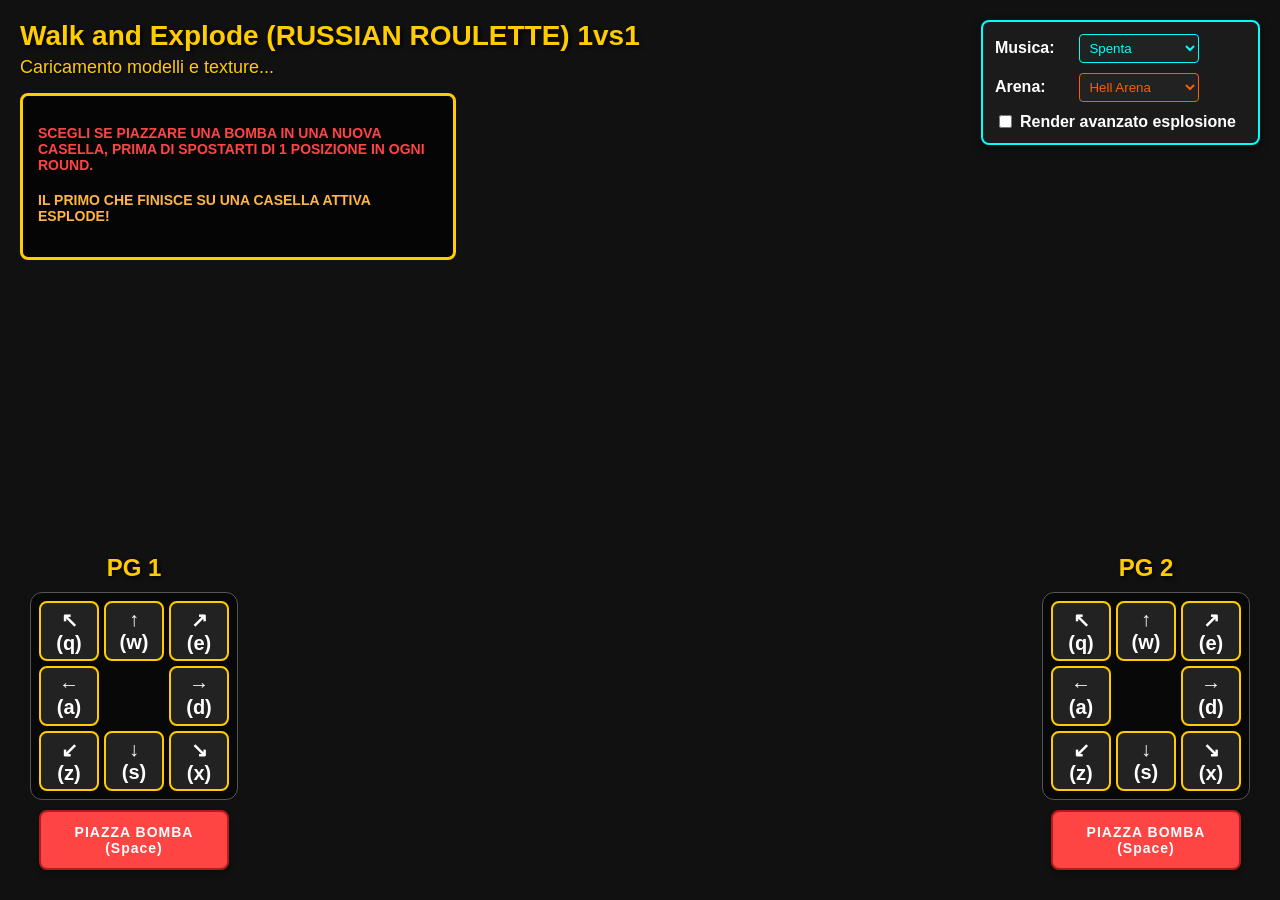
<file: index.html>
<!DOCTYPE html>
<html lang="it">
<head>
    <meta charset="UTF-8">
    <meta name="viewport" content="width=device-width, initial-scale=1.0, user-scalable=no">
    <title>Walk and Explode (RUSSIAN ROULETTE)</title>
    
    <link rel="stylesheet" href="lib/dat.gui.css">
    <link rel="stylesheet" href="style.css">

    <script id="vertex-shader" type="x-shader/x-vertex">#version 300 es
        layout(location = 0) in vec3 a_position;
        layout(location = 1) in vec2 a_uv;
        layout(location = 2) in vec3 a_normal;
        layout(location = 3) in mat4 a_instanceMatrix;

        uniform mat4 u_view;
        uniform mat4 u_projection;

        out vec2 v_uv;
        out vec3 v_worldPos;
        out vec3 v_normal;

        void main() {
            v_uv = a_uv;
            vec4 worldPos = a_instanceMatrix * vec4(a_position, 1.0);
            v_worldPos = worldPos.xyz;
            v_normal = normalize(mat3(a_instanceMatrix) * a_normal);
            gl_Position = u_projection * u_view * worldPos;
        }
    </script>

    <script id="fragment-shader" type="x-shader/x-fragment">#version 300 es
        precision mediump float;

        in vec2 v_uv;
        in vec3 v_worldPos;
        in vec3 v_normal;

        uniform vec4 u_color;
        uniform bool u_useTexture;
        uniform sampler2D u_texture;

        uniform vec3 u_lightPosition;
        uniform vec3 u_lightColor;
        uniform vec3 u_viewPosition;

        uniform bool u_isBoard;
        uniform float u_time;
        uniform float u_activeBombs;
        uniform bool u_advancedRender;
        uniform float u_fade;

        out vec4 outColor;

        void main() {
            vec4 baseColor = u_color;
            
            if (u_isBoard) {
                baseColor.rgb *= 0.5; 
                float tileId = floor(v_worldPos.x + 0.5) * 13.0 + floor(v_worldPos.z + 0.5) * 7.0;
                float glitchTrigger = sin(u_time * (2.5 + (u_activeBombs * 0.8)) + tileId);
                
                if (glitchTrigger > 0.90) {
                    baseColor = vec4(1.0, 0.0, 0.0, 0.8);
                }
            }

            if (u_useTexture) {
                vec4 texColor = texture(u_texture, v_uv); 
                baseColor *= texColor;
            }

            vec3 N = normalize(v_normal);
            vec3 L = normalize(u_lightPosition - v_worldPos);
            vec3 V = normalize(u_viewPosition - v_worldPos);

            float lambertian = max(dot(N, L), 0.0);
            vec3 diffuse = u_lightColor * lambertian * baseColor.rgb;

            vec3 H = normalize(L + V);
            float specularIntensity = pow(max(dot(N, H), 0.0), 32.0);
            vec3 specular = vec3(0.5) * specularIntensity * lambertian;

            vec3 ambient = baseColor.rgb * 0.2;

            vec3 finalRgb = ambient + diffuse + specular;
            float finalAlpha = baseColor.a;

            if (u_advancedRender && u_fade < 1.0) {
                finalRgb = vec3(1.0, 0.6, 0.2) + (1.0 - u_fade) * 2.0; 
                finalAlpha *= u_fade; 
            }

            outColor = vec4(finalRgb, finalAlpha);
        }
    </script>
</head>
<body>

    <div id="settings-controls">
        
        <div>
            <label for="music-select" style="font-weight: bold; margin-right: 10px; display: inline-block; width: 70px;">Musica:</label>
            <select id="music-select">
                <option value="none">Spenta</option>
                <option value="assets/Musica-Chill.mp3">Chill</option>
                <option value="assets/Musica-Paurosa.mp3">Paurosa</option>
            </select>
        </div>

        <div>
            <label for="arena-select" style="font-weight: bold; margin-right: 10px; display: inline-block; width: 70px;">Arena:</label>
            <select id="arena-select">
                <option value="hell">Hell Arena</option>
                <option value="parking">Parking Arena</option>
            </select>
        </div>

        <div>
            <label for="advanced-render-chk" style="font-weight: bold; margin-right: 10px; cursor: pointer; display: flex; align-items: center; gap: 5px;">
                <input type="checkbox" id="advanced-render-chk" style="cursor: pointer;"> 
                Render avanzato esplosione
            </label>
        </div>

    </div>

    <div id="ui-container">
        <div id="game-info">
            <h1 id="game-title">Walk and Explode (RUSSIAN ROULETTE) 1vs1</h1>
            <p id="game-status">Inizializzazione...</p>
        </div>

        <div class="game-instructions">
            <h3>Scegli se piazzare una bomba in una nuova casella, prima di Spostarti di 1 posizione in ogni round.</h3>
            <h4>IL PRIMO CHE FINISCE SU UNA CASELLA ATTIVA ESPLODE!</h4>
        </div>
    </div>

    <div id="round-banner" class="banner hidden">ROUND N. 1</div>
    <div id="game-over-banner" class="banner hidden">GAME OVER</div>

    <div id="controls-pg1" class="controls-container left">
        <div class="player-label">PG 1</div>
        <div class="d-pad">
            <button id="btn-nw-1" class="ctrl-btn">↖</br>(q)</button>
            <button id="btn-n-1" class="ctrl-btn">↑</br>(w)</button>
            <button id="btn-ne-1" class="ctrl-btn">↗</br>(e)</button>
            
            <button id="btn-w-1" class="ctrl-btn">←</br>(a)</button>
            <div class="d-pad-center"></div>
            <button id="btn-e-1" class="ctrl-btn">→</br>(d)</button>
            
            <button id="btn-sw-1" class="ctrl-btn">↙</br>(z)</button>
            <button id="btn-s-1" class="ctrl-btn">↓</br>(s)</button>
            <button id="btn-se-1" class="ctrl-btn">↘</br>(x)</button>
        </div>
        <button id="btn-bomb-1" class="btn-bomb">PIAZZA BOMBA (Space)</button>
    </div>

    <div id="controls-pg2" class="controls-container right">
        <div class="player-label">PG 2</div>
        <div class="d-pad">
            <button id="btn-nw-2" class="ctrl-btn">↖</br>(q)</button>
            <button id="btn-n-2" class="ctrl-btn">↑</br>(w)</button>
            <button id="btn-ne-2" class="ctrl-btn">↗</br>(e)</button>
            
            <button id="btn-w-2" class="ctrl-btn">←</br>(a)</button>
            <div class="d-pad-center"></div>
            <button id="btn-e-2" class="ctrl-btn">→</br>(d)</button>
            
            <button id="btn-sw-2" class="ctrl-btn">↙</br>(z)</button>
            <button id="btn-s-2" class="ctrl-btn">↓</br>(s)</button>
            <button id="btn-se-2" class="ctrl-btn">↘</br>(x)</button>
        </div>
        <button id="btn-bomb-2" class="btn-bomb">PIAZZA BOMBA (Space)</button>
    </div>

    <canvas id="canvas"></canvas>
    
    <div id="white-flash"></div>

    <script src="lib/webgl-utils.js"></script>
    <script src="lib/m4.js"></script>
    <script src="lib/mesh_utils.js"></script>
    <script src="lib/glm_utils.js"></script>
    <script src="lib/dat.gui.js"></script>

    <script src="js/utilities.js"></script>
    <script src="js/camera.js"></script>
    <script src="js/ui.js"></script>
    <script src="js/scene.js"></script>
    <script src="js/game.js"></script>
    <script src="js/main.js"></script>
</body>
</html>
</file>
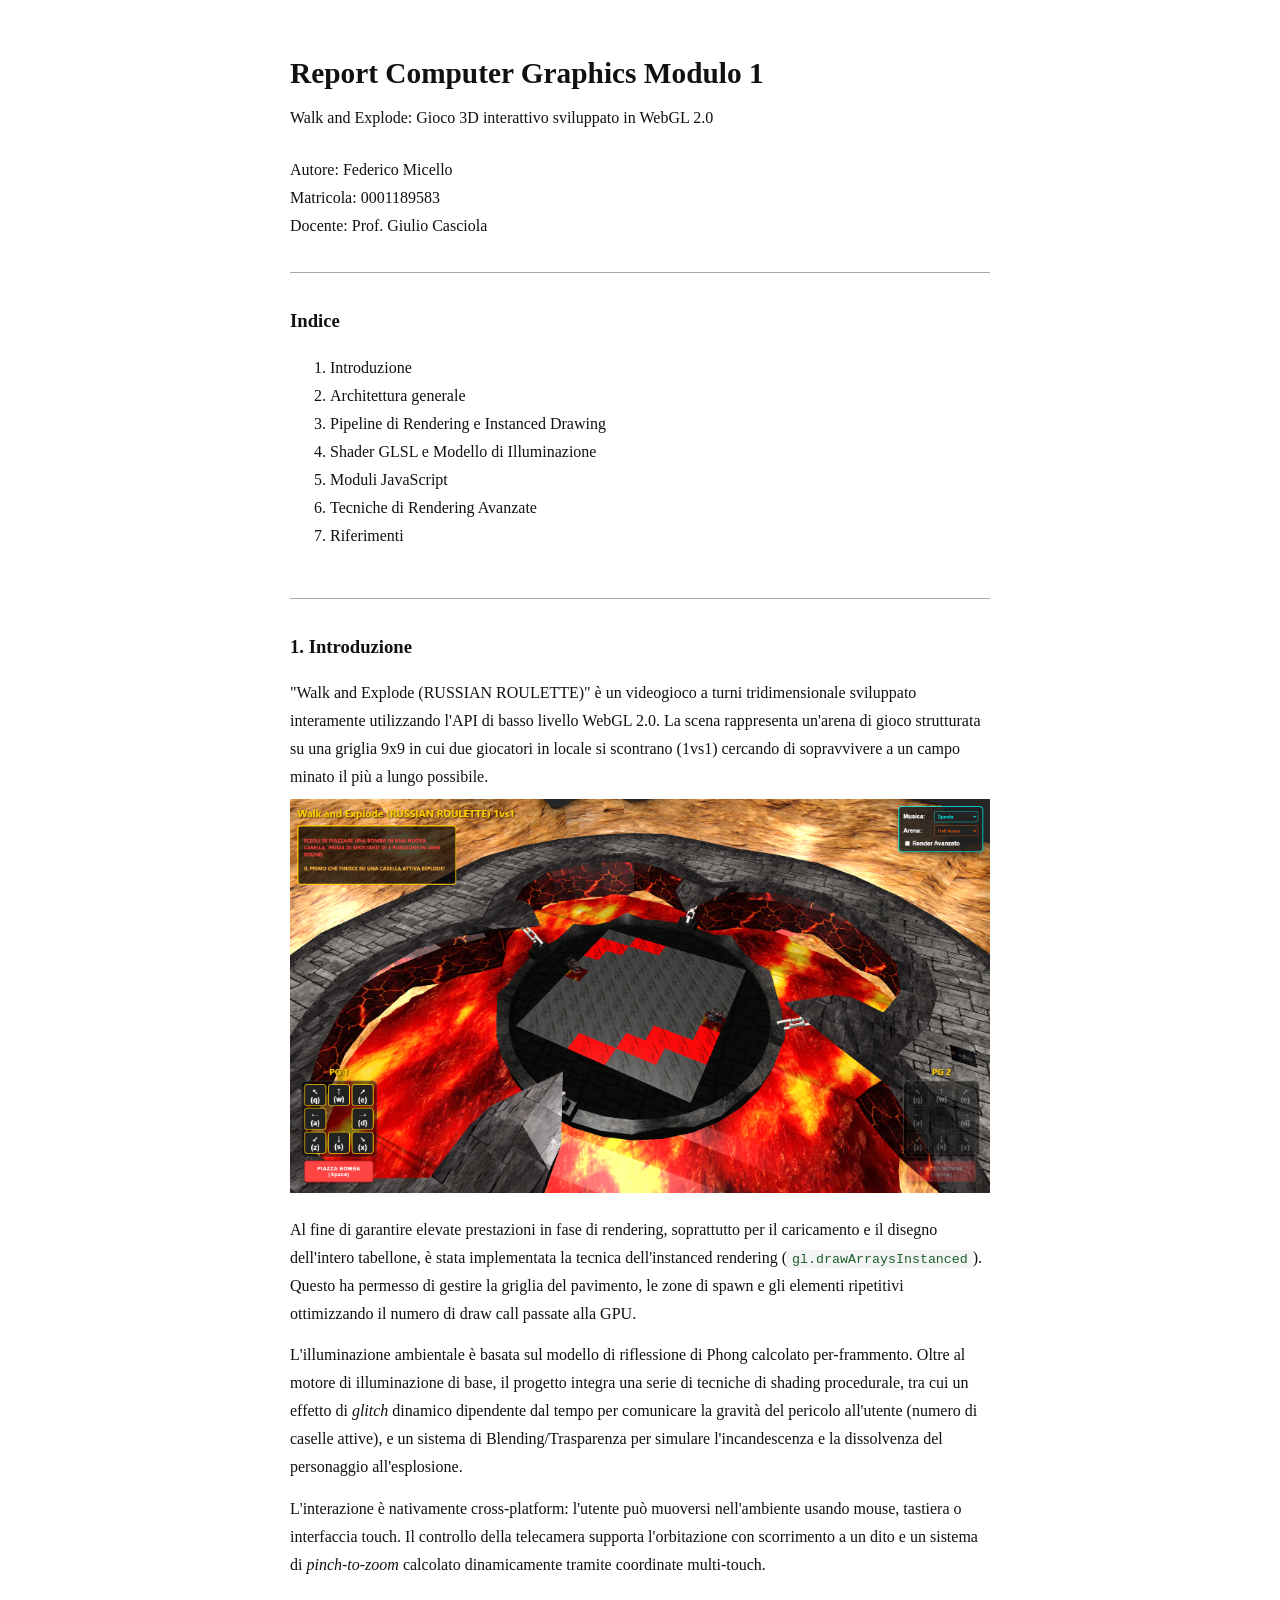
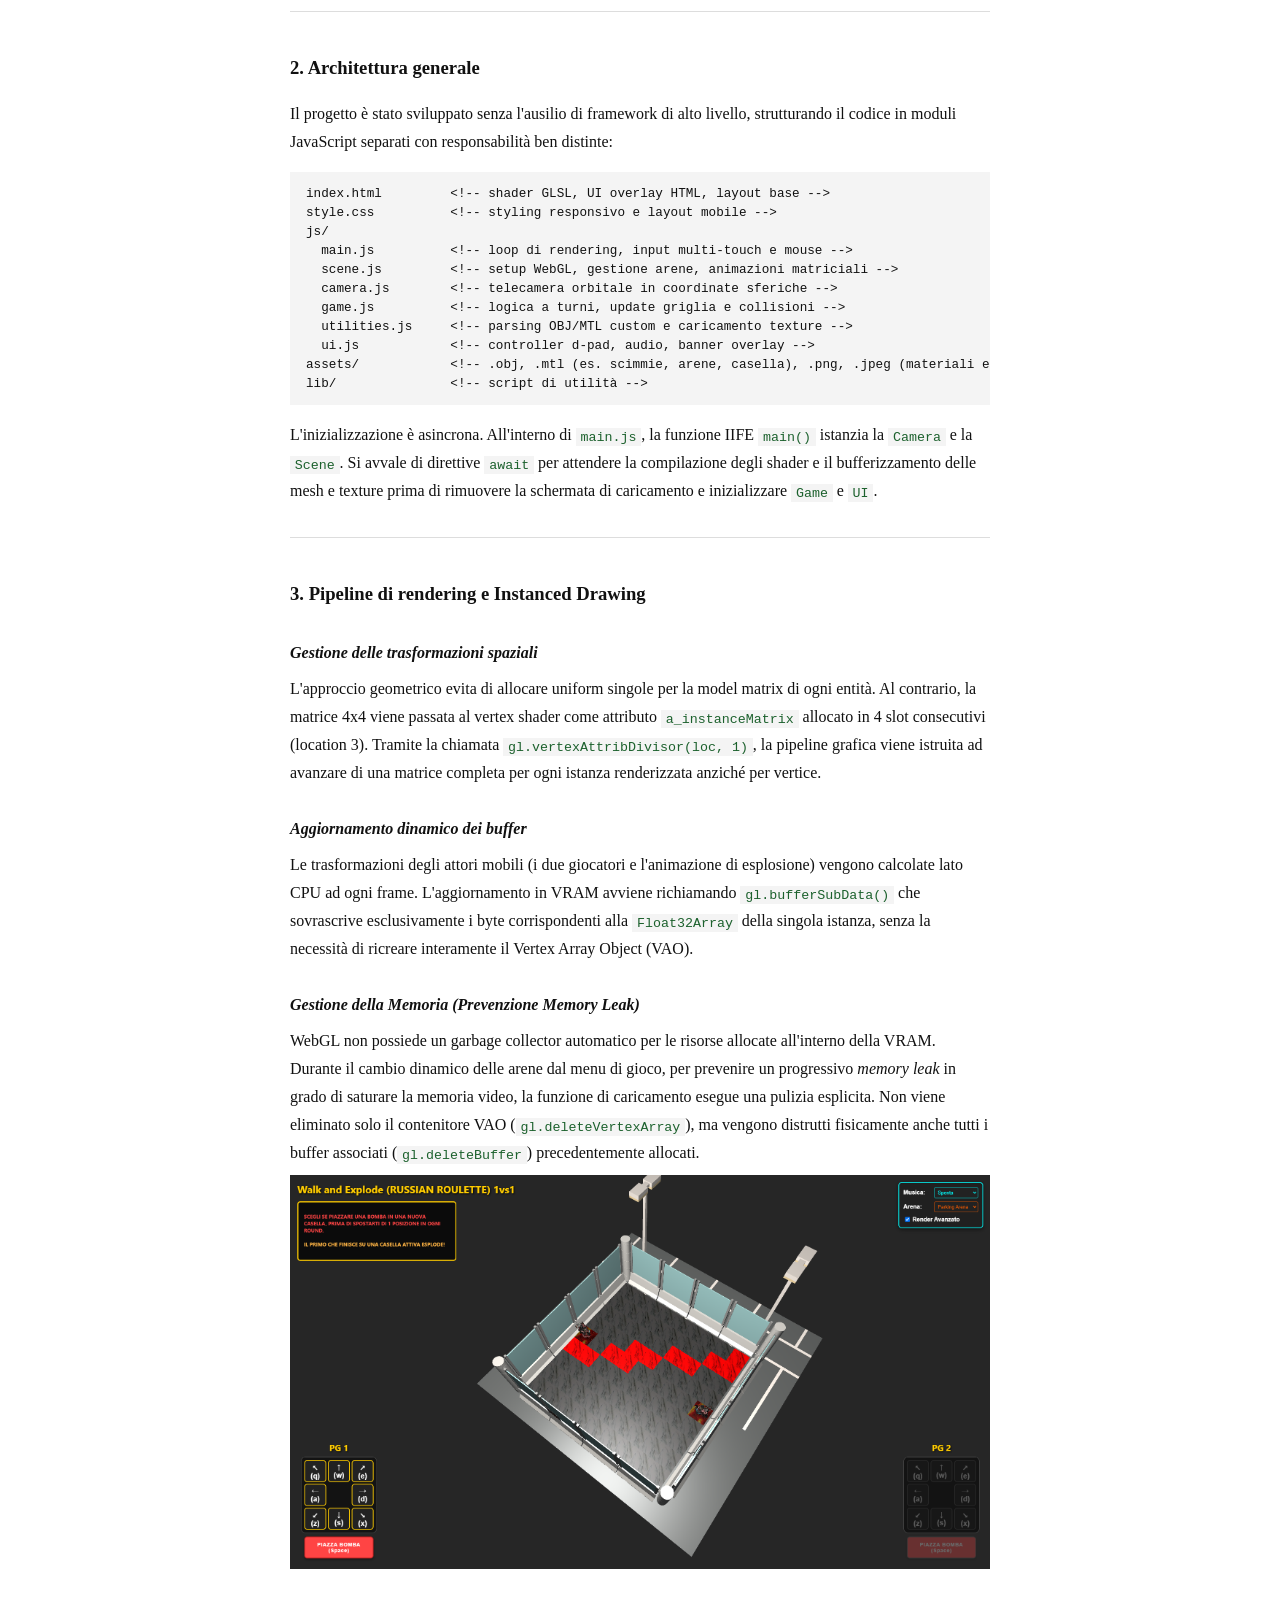
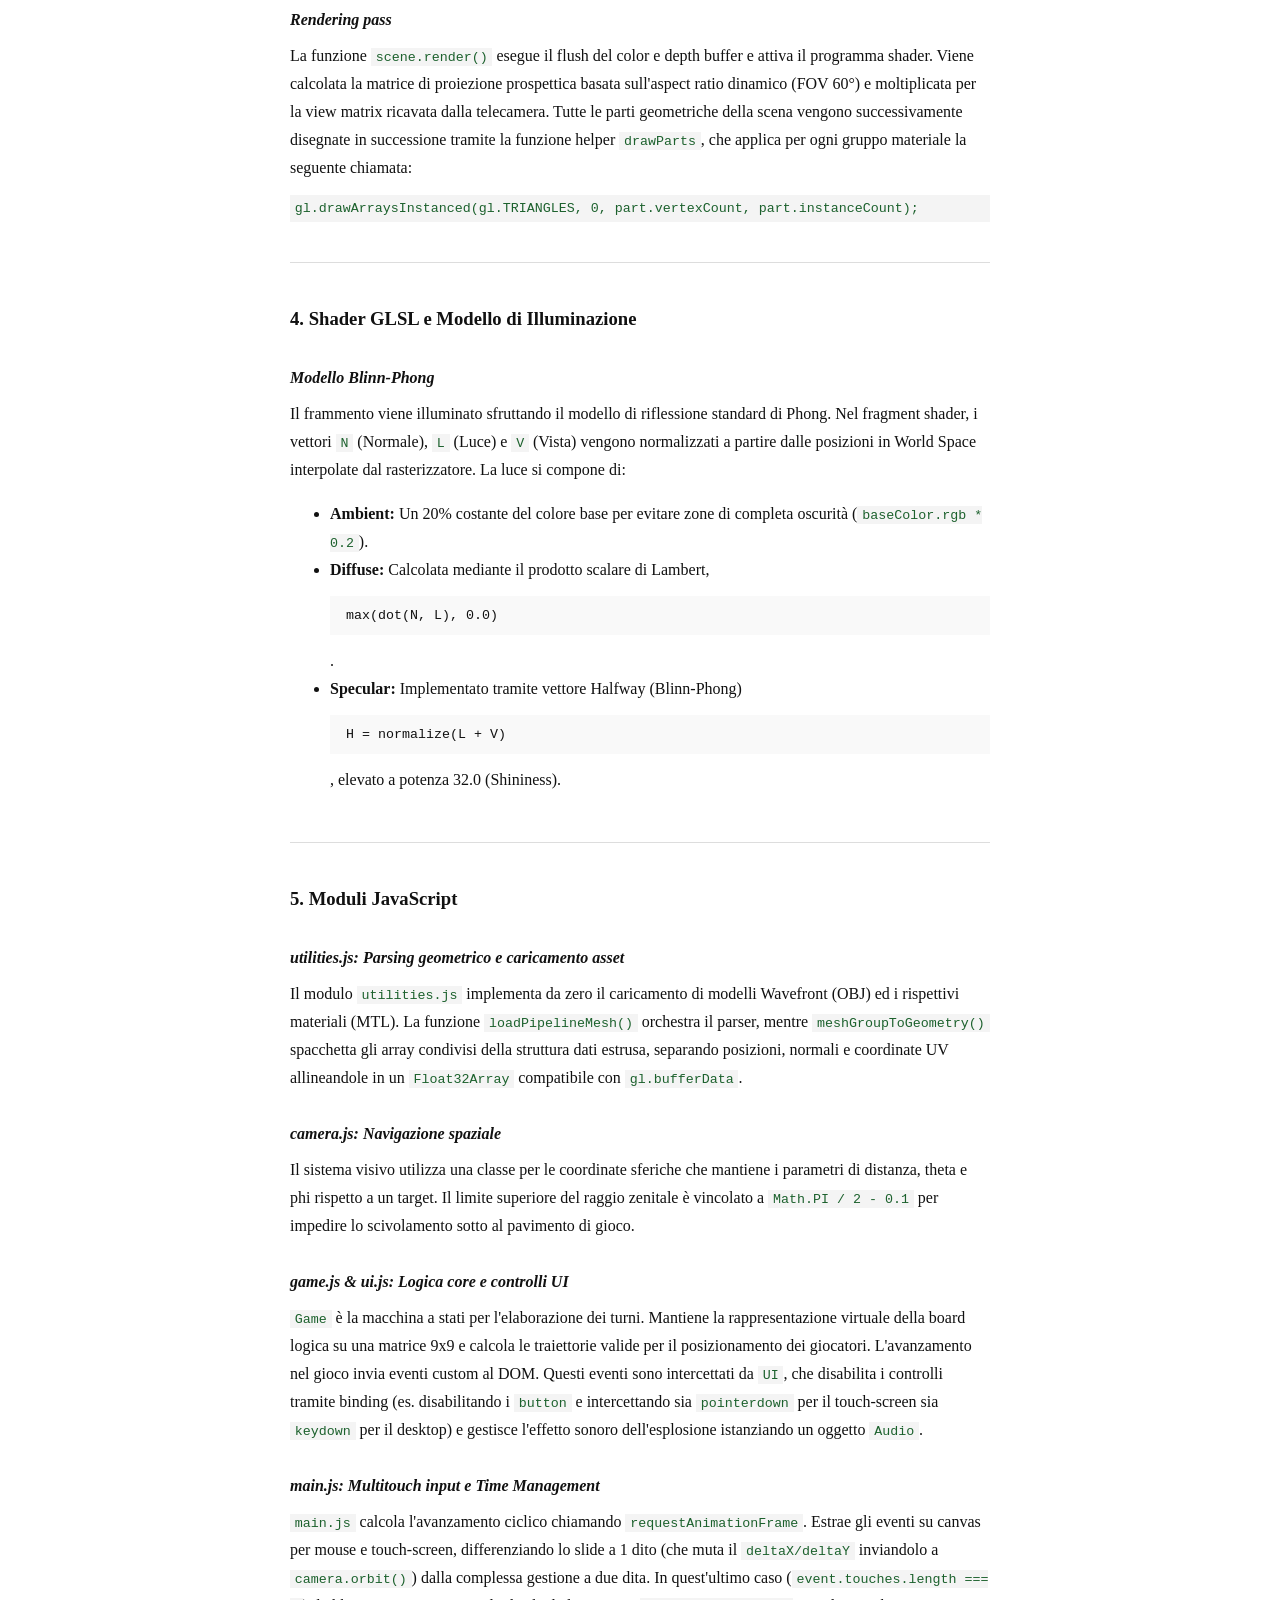
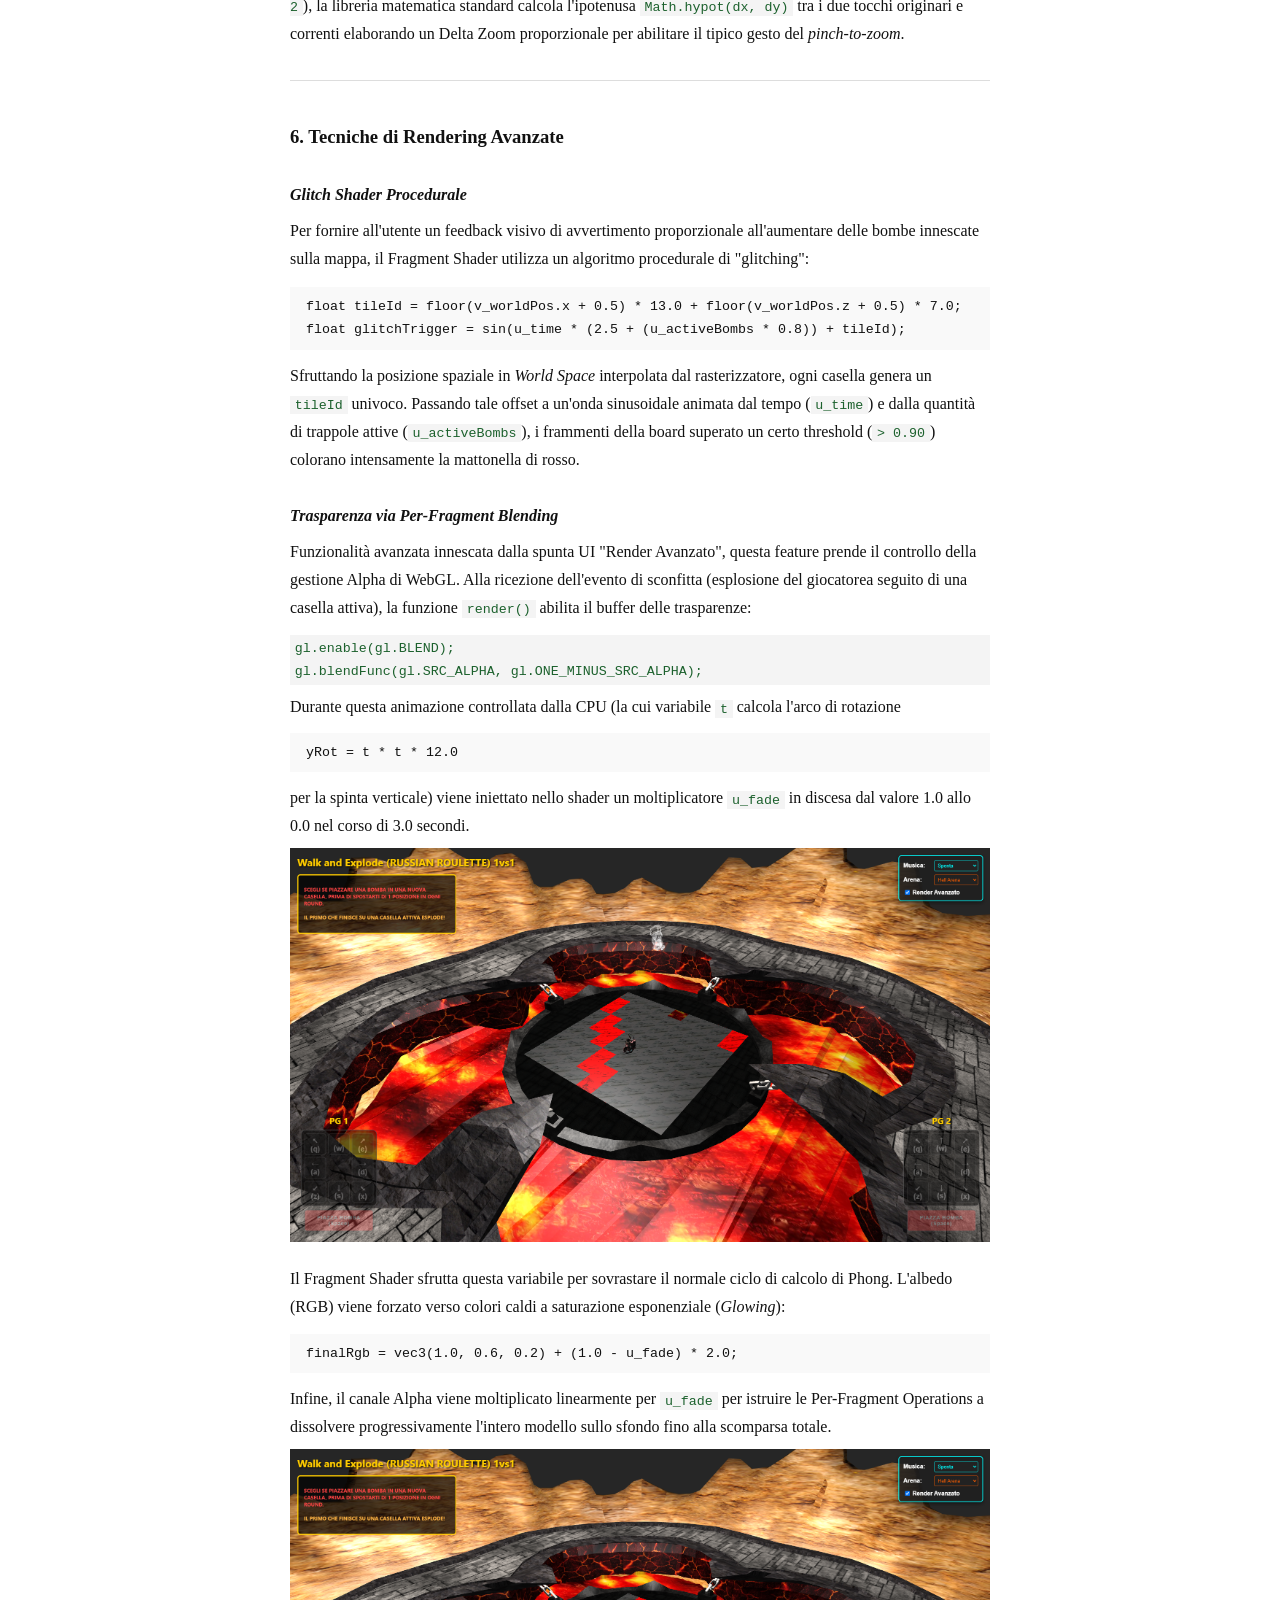
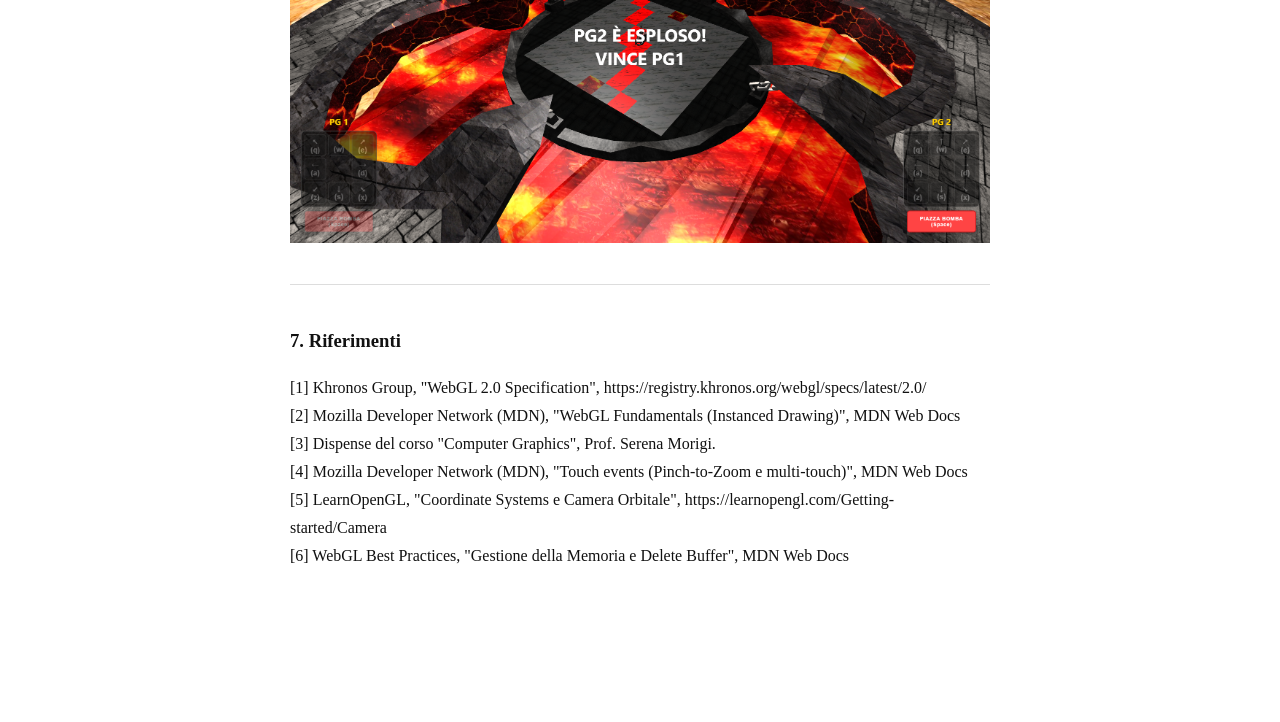
<file: report/report.html>
<!DOCTYPE html>
<html lang="it">

<head>
    <meta charset="UTF-8" />
    <meta name="viewport" content="width=device-width, initial-scale=1.0" />
    <meta name="author" content="Federico Micello" />
    <title>Relazione di Computer Graphics - Walk and Explode</title>

    <style>
        body {
            font-family: "Times New Roman", Times, serif;
            font-size: 12pt;
            line-height: 1.75;
            color: #111;
            background: #fff;
            max-width: 700px;
            margin: 0 auto;
            padding: 3rem 2rem 5rem;
        }
        header {
            border-bottom: 1px solid #aaa;
            padding-bottom: 2rem;
            margin-bottom: 2rem;
        }
        header h1 {
            font-size: 22pt;
            margin: 0 0 0.3rem;
        }
        header p.subtitle {
            font-size: 12pt;
            margin: 0 0 1.5rem;
        }

        nav {
            margin-bottom: 2rem;
            padding-bottom: 2rem;
            border-bottom: 1px solid #aaa;
        }

        a {
            color: #111;
            text-decoration: none;
        }
        a.hover { text-decoration: underline; }

        section {
            margin-bottom: 2.5rem;
            padding-bottom: 2rem;
            border-bottom: 1px solid #ddd;
        }
        section:last-of-type { border-bottom: none; }
        h2 {
            font-size: 14pt;
            margin: 0 0 1rem;
        }
        h3 {
            font-size: 12pt;
            font-style: italic;
            margin: 1.75rem 0 0.5rem;
            font-weight: bold;
        }

        p { margin: 0 0 0.85rem; }
        p:last-child { margin-bottom: 0; }

        code {
            font-family: "Courier New", monospace;
            font-size: 10pt;
            background: #f4f4f4;
            color: #1c612d;
            padding: 0.1rem 0.3rem;
        }

        pre {
            font-family: "Courier New", monospace;
            font-size: 9.5pt;
            background: #f4f4f4;
            padding: 0.75rem 1rem;
            margin: 1rem 0;
            overflow-x: auto;
            line-height: 1.5;
        }
        
        .math {
            font-family: "Courier New", monospace;
            font-size: 10pt;
            background: #f9f9f9;
            padding: 0.5rem 1rem;
            margin: 0.75rem 0;
            display: block;
        }

        reference {
            display: block;
            margin: 0.5rem 0;
        }
    </style>

</head>

<body>

    <header id="top">
        <h1>Report Computer Graphics Modulo 1</h1>
        <p class="subtitle">Walk and Explode: Gioco 3D interattivo sviluppato in WebGL 2.0</p>

            <div><span>Autore:</span> Federico Micello</div>
            <div><span>Matricola:</span> 0001189583</div>
            <div><span>Docente:</span>  Prof. Giulio Casciola</div>
    </header>

    <nav id="indice">
        <h2>Indice</h2>
        <ol>
            <li><a href="#introduzione">Introduzione</a></li>
            <li><a href="#architettura">Architettura generale</a></li>
            <li><a href="#pipeline">Pipeline di Rendering e Instanced Drawing</a></li>
            <li><a href="#shader">Shader GLSL e Modello di Illuminazione</a></li>
            <li><a href="#moduli">Moduli JavaScript</a></li>
            <li><a href="#avanzato">Tecniche di Rendering Avanzate</a></li>
            <li><a href="#riferimenti">Riferimenti</a></li>
        </ol>
    </nav>

    <section id="introduzione">
        <h2>1. Introduzione</h2>
        <p>
            "Walk and Explode (RUSSIAN ROULETTE)" è un videogioco a turni tridimensionale sviluppato interamente utilizzando l'API di basso livello WebGL 2.0. 
            La scena rappresenta un'arena di gioco strutturata su una griglia 9x9 in cui due giocatori in locale si scontrano (1vs1) cercando di sopravvivere a un campo minato il più a lungo possibile. 
            
            <img src="images/vista-generale.png" alt="Screenshot della scena generale" style="max-width: 100%; margin-top: 0.5rem;" />
        </p>
        <p>
            Al fine di garantire elevate prestazioni in fase di rendering, soprattutto per il caricamento e il disegno dell'intero tabellone, è stata implementata la tecnica dell'instanced rendering
             (<code>gl.drawArraysInstanced</code>). Questo ha permesso di gestire la griglia del pavimento, le zone di spawn e gli elementi ripetitivi ottimizzando il numero di draw call passate alla GPU.
        </p>
        <p>
            L'illuminazione ambientale è basata sul modello di riflessione di Phong calcolato per-frammento. 
            Oltre al motore di illuminazione di base, il progetto integra una serie di tecniche di shading procedurale, tra cui un effetto di <em>glitch</em> dinamico dipendente dal tempo
             per comunicare la gravità del pericolo all'utente (numero di caselle attive), e un sistema di Blending/Trasparenza per simulare l'incandescenza e la dissolvenza del personaggio all'esplosione.
        </p>
        <p>
            L'interazione è nativamente cross-platform: l'utente può muoversi nell'ambiente usando mouse, tastiera o interfaccia touch. 
            Il controllo della telecamera supporta l'orbitazione con scorrimento a un dito e un sistema di <em>pinch-to-zoom</em> calcolato dinamicamente tramite coordinate multi-touch.
        </p>
    </section>

    <section id="architettura">
        <h2>2. Architettura generale</h2>
        <p>
            Il progetto è stato sviluppato senza l'ausilio di framework di alto livello, strutturando il codice in moduli JavaScript separati con responsabilità ben distinte:
        </p>
        <pre>index.html         &lt;!-- shader GLSL, UI overlay HTML, layout base --&gt;
style.css          &lt;!-- styling responsivo e layout mobile --&gt;
js/
  main.js          &lt;!-- loop di rendering, input multi-touch e mouse --&gt;
  scene.js         &lt;!-- setup WebGL, gestione arene, animazioni matriciali --&gt;
  camera.js        &lt;!-- telecamera orbitale in coordinate sferiche --&gt;
  game.js          &lt;!-- logica a turni, update griglia e collisioni --&gt;
  utilities.js     &lt;!-- parsing OBJ/MTL custom e caricamento texture --&gt;
  ui.js            &lt;!-- controller d-pad, audio, banner overlay --&gt;
assets/            &lt;!-- .obj, .mtl (es. scimmie, arene, casella), .png, .jpeg (materiali e immagini custom) --&gt;
lib/               &lt;!-- script di utilità --&gt;</pre>
        <p>
            L'inizializzazione è asincrona. All'interno di <code>main.js</code>, la funzione IIFE <code>main()</code> istanzia la <code>Camera</code> e la <code>Scene</code>. 
            Si avvale di direttive <code>await</code> per attendere la compilazione degli shader e il bufferizzamento delle mesh e texture prima di rimuovere la schermata di caricamento e inizializzare <code>Game</code> e <code>UI</code>.
        </p>
    </section>


    <section id="pipeline">
        <h2>3. Pipeline di rendering e Instanced Drawing</h2>
        <h3>Gestione delle trasformazioni spaziali</h3>
        <p>
            L'approccio geometrico evita di allocare uniform singole per la model matrix di ogni entità. Al contrario, la matrice 4x4 viene passata al vertex shader come attributo <code>a_instanceMatrix</code> allocato in 4 slot consecutivi (location 3).
             Tramite la chiamata <code>gl.vertexAttribDivisor(loc, 1)</code>, la pipeline grafica viene istruita ad avanzare di una matrice completa per ogni istanza renderizzata anziché per vertice.
        </p>
        
        <h3>Aggiornamento dinamico dei buffer</h3>
        <p>
            Le trasformazioni degli attori mobili (i due giocatori e l'animazione di esplosione) vengono calcolate lato CPU ad ogni frame. 
            L'aggiornamento in VRAM avviene richiamando <code>gl.bufferSubData()</code> che sovrascrive esclusivamente i byte corrispondenti alla <code>Float32Array</code> della singola istanza,
             senza la necessità di ricreare interamente il Vertex Array Object (VAO).
        </p>

        <h3>Gestione della Memoria (Prevenzione Memory Leak)</h3>
        <p>
            WebGL non possiede un garbage collector automatico per le risorse allocate all'interno della VRAM. Durante il cambio dinamico delle arene dal menu di gioco, per prevenire un progressivo <i>memory leak</i> in grado di saturare la memoria video, la funzione di caricamento esegue una pulizia esplicita. Non viene eliminato solo il contenitore VAO (<code>gl.deleteVertexArray</code>), ma vengono distrutti fisicamente anche tutti i buffer associati (<code>gl.deleteBuffer</code>) precedentemente allocati.
        
            <img src="images/parking-arena.png" alt="Screenshot della seconda arena del gioco" style="max-width: 100%; margin-top: 0.5rem;" />
        </p>

        <h3>Rendering pass</h3>
        <p>
            La funzione <code>scene.render()</code> esegue il flush del color e depth buffer e attiva il programma shader. 
            Viene calcolata la matrice di proiezione prospettica basata sull'aspect ratio dinamico (FOV 60°) e moltiplicata per la view matrix ricavata dalla telecamera.
            Tutte le parti geometriche della scena vengono successivamente disegnate in successione tramite la funzione helper <code>drawParts</code>, che applica per ogni gruppo materiale la seguente chiamata:
        </p>
        <code style="display:block; margin: 0.5rem 0;">gl.drawArraysInstanced(gl.TRIANGLES, 0, part.vertexCount, part.instanceCount);</code>
    </section>

    
    <section id="shader">
        <h2>4. Shader GLSL e Modello di Illuminazione</h2>

        <h3>Modello Blinn-Phong</h3>
        <p>
            Il frammento viene illuminato sfruttando il modello di riflessione standard di Phong. Nel fragment shader, i vettori <code>N</code> (Normale), <code>L</code> (Luce) e <code>V</code>
             (Vista) vengono normalizzati a partire dalle posizioni in World Space interpolate dal rasterizzatore. La luce si compone di:
        </p>
        <ul>
            <li><strong>Ambient:</strong> Un 20% costante del colore base per evitare zone di completa oscurità (<code>baseColor.rgb * 0.2</code>).</li>
            <li><strong>Diffuse:</strong> Calcolata mediante il prodotto scalare di Lambert, <span class="math">max(dot(N, L), 0.0)</span>.</li>
            <li><strong>Specular:</strong> Implementato tramite vettore Halfway (Blinn-Phong) <span class="math">H = normalize(L + V)</span>, elevato a potenza 32.0 (Shininess).</li>
        </ul>
    </section>

    <section id="moduli">
        <h2>5. Moduli JavaScript</h2>

        <h3>utilities.js: Parsing geometrico e caricamento asset</h3>
        <p>
            Il modulo <code>utilities.js</code> implementa da zero il caricamento di modelli Wavefront (OBJ) ed i rispettivi materiali (MTL). La funzione <code>loadPipelineMesh()</code>
             orchestra il parser, mentre <code>meshGroupToGeometry()</code> spacchetta gli array condivisi della struttura dati estrusa, separando posizioni,
              normali e coordinate UV allineandole in un <code>Float32Array</code> compatibile con <code>gl.bufferData</code>.
        </p>

        <h3>camera.js: Navigazione spaziale</h3>
        <p>
            Il sistema visivo utilizza una classe per le coordinate sferiche che mantiene i parametri di distanza, theta e phi rispetto a un target. 
            Il limite superiore del raggio zenitale è vincolato a <code>Math.PI / 2 - 0.1</code> per impedire lo scivolamento sotto al pavimento di gioco.
        </p>

        <h3>game.js & ui.js: Logica core e controlli UI</h3>
        <p>
            <code>Game</code> è la macchina a stati per l'elaborazione dei turni. Mantiene la rappresentazione virtuale della board logica su una matrice 9x9 e calcola le traiettorie valide per
             il posizionamento dei giocatori. L'avanzamento nel gioco invia eventi custom al DOM. 
            Questi eventi sono intercettati da <code>UI</code>, che disabilita i controlli tramite binding (es. disabilitando i <code>button</code> e intercettando sia <code>pointerdown</code>
             per il touch-screen sia <code>keydown</code> per il desktop) e gestisce l'effetto sonoro dell'esplosione istanziando un oggetto <code>Audio</code>.
        </p>
        
        <h3>main.js: Multitouch input e Time Management</h3>
        <p>
            <code>main.js</code> calcola l'avanzamento ciclico chiamando <code>requestAnimationFrame</code>. Estrae gli eventi su canvas per mouse e touch-screen,
             differenziando lo slide a 1 dito (che muta il <code>deltaX/deltaY</code> inviandolo a <code>camera.orbit()</code>) dalla complessa gestione a due dita.
              In quest'ultimo caso (<code>event.touches.length === 2</code>), la libreria matematica standard calcola l'ipotenusa <code>Math.hypot(dx, dy)</code>
               tra i due tocchi originari e correnti elaborando un Delta Zoom proporzionale per abilitare il tipico gesto del <i>pinch-to-zoom</i>.
        </p>
    </section>

    <section id="avanzato">
        <h2>6. Tecniche di Rendering Avanzate</h2>

        <h3>Glitch Shader Procedurale</h3>
        <p>
            Per fornire all'utente un feedback visivo di avvertimento proporzionale all'aumentare delle bombe innescate sulla mappa, il Fragment Shader utilizza un algoritmo procedurale di "glitching":
        </p>
        <span class="math">float tileId = floor(v_worldPos.x + 0.5) * 13.0 + floor(v_worldPos.z + 0.5) * 7.0;<br>
float glitchTrigger = sin(u_time * (2.5 + (u_activeBombs * 0.8)) + tileId);</span>
        <p>
            Sfruttando la posizione spaziale in <i>World Space</i> interpolata dal rasterizzatore, ogni casella genera un <code>tileId</code> univoco. 
            Passando tale offset a un'onda sinusoidale animata dal tempo (<code>u_time</code>) e dalla quantità di trappole attive (<code>u_activeBombs</code>),
             i frammenti della board superato un certo threshold (<code>> 0.90</code>) colorano intensamente la mattonella di rosso.
        </p>

        <h3>Trasparenza via Per-Fragment Blending</h3>
        <p>
            Funzionalità avanzata innescata dalla spunta UI "Render Avanzato", questa feature prende il controllo della gestione Alpha di WebGL. 
            Alla ricezione dell'evento di sconfitta (esplosione del giocatorea seguito di una casella attiva), la funzione <code>render()</code> abilita il buffer delle trasparenze:
        </p>
        <code style="display:block; margin: 0.5rem 0;">gl.enable(gl.BLEND);<br>gl.blendFunc(gl.SRC_ALPHA, gl.ONE_MINUS_SRC_ALPHA);</code>
        <p>
            Durante questa animazione controllata dalla CPU (la cui variabile <code>t</code> calcola l'arco di rotazione <span class="math">yRot = t * t * 12.0</span>
             per la spinta verticale) viene iniettato nello shader un moltiplicatore <code>u_fade</code> in discesa dal valore 1.0 allo 0.0 nel corso di 3.0 secondi. 
            <img src="images/render-avanzato.png" alt="Screenshot della scena generale" style="max-width: 100%; margin-top: 0.5rem;" />
        </p>
        <p>
            Il Fragment Shader sfrutta questa variabile per sovrastare il normale ciclo di calcolo di Phong. L'albedo (RGB) viene forzato verso colori caldi a saturazione esponenziale (<i>Glowing</i>):
        </p>
        <span class="math">finalRgb = vec3(1.0, 0.6, 0.2) + (1.0 - u_fade) * 2.0;</span>
        <p>
            Infine, il canale Alpha viene moltiplicato linearmente per <code>u_fade</code> per istruire le Per-Fragment Operations a dissolvere progressivamente l'intero modello sullo sfondo fino
             alla scomparsa totale.
            <img src="images/termine-gioco.png" alt="Screenshot della scena dopo la scomparsa di uno dei player" style="max-width: 100%; margin-top: 0.5rem;" />
        </p>
    </section>

    <section id="riferimenti">
        <h2>7. Riferimenti</h2>
        <p>
            <div id="ref1" class="reference">
                [1] Khronos Group, "WebGL 2.0 Specification", <a href="https://registry.khronos.org/webgl/specs/latest/2.0/" target="_blank">https://registry.khronos.org/webgl/specs/latest/2.0/</a>
            </div>
            <div id="ref2" class="reference">
                [2] Mozilla Developer Network (MDN), "WebGL Fundamentals (Instanced Drawing)", <a href="https://developer.mozilla.org/en-US/docs/Web/API/WebGL2RenderingContext/drawArraysInstanced" target="_blank">MDN Web Docs</a>
            </div>
            <div id="ref3" class="reference">
                [3] Dispense del corso "Computer Graphics", Prof. Serena Morigi.
            </div>
            <div id="ref4" class="reference">
                [4] Mozilla Developer Network (MDN), "Touch events (Pinch-to-Zoom e multi-touch)", <a href="https://developer.mozilla.org/en-US/docs/Web/API/Touch_events" target="_blank">MDN Web Docs</a>
            </div>
            <div id="ref5" class="reference">
                [5] LearnOpenGL, "Coordinate Systems e Camera Orbitale", <a href="https://learnopengl.com/Getting-started/Camera" target="_blank">https://learnopengl.com/Getting-started/Camera</a>
            </div>
            <div id="ref6" class="reference">
                [6] WebGL Best Practices, "Gestione della Memoria e Delete Buffer", <a href="https://developer.mozilla.org/en-US/docs/Web/API/WebGL_API/WebGL_best_practices" target="_blank">MDN Web Docs</a>
            </div>
        </p>
    </section>

</body>

</html>
</file>
<file: lib/dat.gui.css>
.dg ul{list-style:none;margin:0;padding:0;width:100%;clear:both}.dg.ac{position:fixed;top:0;left:0;right:0;height:0;z-index:0}.dg:not(.ac) .main{overflow:hidden}.dg.main{-webkit-transition:opacity .1s linear;-o-transition:opacity .1s linear;-moz-transition:opacity .1s linear;transition:opacity .1s linear}.dg.main.taller-than-window{overflow-y:auto}.dg.main.taller-than-window .close-button{opacity:1;margin-top:-1px;border-top:1px solid #2c2c2c}.dg.main ul.closed .close-button{opacity:1 !important}.dg.main:hover .close-button,.dg.main .close-button.drag{opacity:1}.dg.main .close-button{-webkit-transition:opacity .1s linear;-o-transition:opacity .1s linear;-moz-transition:opacity .1s linear;transition:opacity .1s linear;border:0;line-height:19px;height:20px;cursor:pointer;text-align:center;background-color:#000}.dg.main .close-button.close-top{position:relative}.dg.main .close-button.close-bottom{position:absolute}.dg.main .close-button:hover{background-color:#111}.dg.a{float:right;margin-right:15px;overflow-y:visible}.dg.a.has-save>ul.close-top{margin-top:0}.dg.a.has-save>ul.close-bottom{margin-top:27px}.dg.a.has-save>ul.closed{margin-top:0}.dg.a .save-row{top:0;z-index:1002}.dg.a .save-row.close-top{position:relative}.dg.a .save-row.close-bottom{position:fixed}.dg li{-webkit-transition:height .1s ease-out;-o-transition:height .1s ease-out;-moz-transition:height .1s ease-out;transition:height .1s ease-out;-webkit-transition:overflow .1s linear;-o-transition:overflow .1s linear;-moz-transition:overflow .1s linear;transition:overflow .1s linear}.dg li:not(.folder){cursor:auto;height:27px;line-height:27px;padding:0 4px 0 5px}.dg li.folder{padding:0;border-left:4px solid rgba(0,0,0,0)}.dg li.title{cursor:pointer;margin-left:-4px}.dg .closed li:not(.title),.dg .closed ul li,.dg .closed ul li>*{height:0;overflow:hidden;border:0}.dg .cr{clear:both;padding-left:3px;height:27px;overflow:hidden}.dg .property-name{cursor:default;float:left;clear:left;width:40%;overflow:hidden;text-overflow:ellipsis}.dg .c{float:left;width:60%;position:relative}.dg .c input[type=text]{border:0;margin-top:4px;padding:3px;width:100%;float:right}.dg .has-slider input[type=text]{width:30%;margin-left:0}.dg .slider{float:left;width:66%;margin-left:-5px;margin-right:0;height:19px;margin-top:4px}.dg .slider-fg{height:100%}.dg .c input[type=checkbox]{margin-top:7px}.dg .c select{margin-top:5px}.dg .cr.function,.dg .cr.function .property-name,.dg .cr.function *,.dg .cr.boolean,.dg .cr.boolean *{cursor:pointer}.dg .cr.color{overflow:visible}.dg .selector{display:none;position:absolute;margin-left:-9px;margin-top:23px;z-index:10}.dg .c:hover .selector,.dg .selector.drag{display:block}.dg li.save-row{padding:0}.dg li.save-row .button{display:inline-block;padding:0px 6px}.dg.dialogue{background-color:#222;width:460px;padding:15px;font-size:13px;line-height:15px}#dg-new-constructor{padding:10px;color:#222;font-family:Monaco, monospace;font-size:10px;border:0;resize:none;box-shadow:inset 1px 1px 1px #888;word-wrap:break-word;margin:12px 0;display:block;width:440px;overflow-y:scroll;height:100px;position:relative}#dg-local-explain{display:none;font-size:11px;line-height:17px;border-radius:3px;background-color:#333;padding:8px;margin-top:10px}#dg-local-explain code{font-size:10px}#dat-gui-save-locally{display:none}.dg{color:#eee;font:11px 'Lucida Grande', sans-serif;text-shadow:0 -1px 0 #111}.dg.main::-webkit-scrollbar{width:5px;background:#1a1a1a}.dg.main::-webkit-scrollbar-corner{height:0;display:none}.dg.main::-webkit-scrollbar-thumb{border-radius:5px;background:#676767}.dg li:not(.folder){background:#1a1a1a;border-bottom:1px solid #2c2c2c}.dg li.save-row{line-height:25px;background:#dad5cb;border:0}.dg li.save-row select{margin-left:5px;width:108px}.dg li.save-row .button{margin-left:5px;margin-top:1px;border-radius:2px;font-size:9px;line-height:7px;padding:4px 4px 5px 4px;background:#c5bdad;color:#fff;text-shadow:0 1px 0 #b0a58f;box-shadow:0 -1px 0 #b0a58f;cursor:pointer}.dg li.save-row .button.gears{background:#c5bdad url([data-uri]) 2px 1px no-repeat;height:7px;width:8px}.dg li.save-row .button:hover{background-color:#bab19e;box-shadow:0 -1px 0 #b0a58f}.dg li.folder{border-bottom:0}.dg li.title{padding-left:16px;background:#000 url([data-uri]) 6px 10px no-repeat;cursor:pointer;border-bottom:1px solid rgba(255,255,255,0.2)}.dg .closed li.title{background-image:url([data-uri])}.dg .cr.boolean{border-left:3px solid #806787}.dg .cr.color{border-left:3px solid}.dg .cr.function{border-left:3px solid #e61d5f}.dg .cr.number{border-left:3px solid #2FA1D6}.dg .cr.number input[type=text]{color:#2FA1D6}.dg .cr.string{border-left:3px solid #1ed36f}.dg .cr.string input[type=text]{color:#1ed36f}.dg .cr.function:hover,.dg .cr.boolean:hover{background:#111}.dg .c input[type=text]{background:#303030;outline:none}.dg .c input[type=text]:hover{background:#3c3c3c}.dg .c input[type=text]:focus{background:#494949;color:#fff}.dg .c .slider{background:#303030;cursor:ew-resize}.dg .c .slider-fg{background:#2FA1D6;max-width:100%}.dg .c .slider:hover{background:#3c3c3c}.dg .c .slider:hover .slider-fg{background:#44abda}
</file>
<file: style.css>
/* style.css */
body {
    margin: 0;
    overflow: hidden;
    background-color: #111111;
    font-family: 'Segoe UI', Tahoma, Geneva, Verdana, sans-serif;
    touch-action: none;
}

canvas {
    display: block;
    width: 100vw;
    height: 100vh;
}

#ui-container {
    position: absolute;
    top: 20px;
    left: 20px;
    color: #ffffff;
    z-index: 10;
    pointer-events: none;
    display: flex;
    flex-direction: column;
    gap: 15px;
}

#game-title {
    margin: 0;
    font-size: 28px;
    color: #ffcc00;
    text-shadow: 2px 2px 4px #000000e6;
}

#game-status {
    margin: 5px 0 0 0;
    font-size: 18px;
    color: #ffcc00;
    text-shadow: 1px 1px 2px rgba(0, 0, 0, 0.902);
}

.game-instructions {
    background: rgba(0, 0, 0, 0.702);
    padding: 15px;
    border-radius: 8px;
    border: 3px solid #ffcc00;
    max-width: 400px;
}

.game-instructions h3 {
    color: #ff4444;
    font-size: 14px;
    text-transform: uppercase;
}

.game-instructions h4 {
    color: #ffb444;
    font-size: 14px;
    text-transform: uppercase;
}

#music-select{
    background: #222222; 
    color: #00ffff; 
    border: 1px solid #00ffff; 
    padding: 5px; 
    border-radius: 4px; 
    outline: none; 
    cursor: pointer; 
    width: 120px;
}

#arena-select{
    background: #292929; 
    color: #ff6600; 
    border: 1px solid #ff6600; 
    padding: 5px; 
    border-radius: 4px; 
    outline: none; 
    cursor: pointer; 
    width: 120px;
}

#white-flash{
    position: fixed; 
    top: 0; 
    left: 0; 
    width: 100vw; 
    height: 100vh; 
    background: white; 
    z-index: 9999; 
    pointer-events: none; 
    opacity: 0; 
    transition: opacity 1s ease-in-out;
}
.banner {
    position: absolute;
    top: 50%;
    left: 50%;
    transform: translate(-50%, -50%);
    font-size: 48px;
    font-weight: bold;
    color: #ffffff;
    text-align: center;
    text-shadow: 0 4px 10px #000000;
    z-index: 100;
    pointer-events: none;
    transition: opacity 0.5s ease;
}

.banner.hidden {
    opacity: 0;
}

.banner.visible {
    opacity: 1;
}

.controls-container {
    position: absolute;
    bottom: 30px;
    z-index: 10;
    display: flex;
    flex-direction: column;
    align-items: center;
    gap: 10px;
}

.controls-container.left { left: 30px; }
.controls-container.right { right: 30px; }

.player-label {
    color: #ffcc00;
    font-size: 24px;
    font-weight: bold;
    text-shadow: 2px 2px 4px rgba(0,0,0,0.8);
}

.d-pad {
    display: grid;
    grid-template-columns: repeat(3, 60px);
    grid-template-rows: repeat(3, 60px);
    gap: 5px;
    background: rgba(0, 0, 0, 0.5);
    padding: 8px;
    border-radius: 12px;
    border: 1px solid #555555;
}

.ctrl-btn {
    background: #222222;
    color: #ffffff;
    border: 2px solid #ffcc00;
    border-radius: 8px;
    font-size: 20px;
    font-weight: bold;
    cursor: pointer;
    user-select: none;
    transition: background 0.1s, transform 0.05s;
}

.ctrl-btn:hover:not(:disabled) {
    background: #333333;
}

.ctrl-btn:active:not(:disabled) {
    background: #ffcc00;
    color: #000000;
    transform: scale(0.95);
}

.ctrl-btn:disabled, .btn-bomb:disabled {
    opacity: 0.3;
    cursor: not-allowed;
    border-color: #555555;
}

.d-pad-center {
    background: transparent;
}

.btn-bomb {
    width: 190px;
    padding: 12px;
    background: #ff4444;
    color: #ffffff;
    border: 2px solid #b31c1c;
    border-radius: 8px;
    font-size: 14px;
    font-weight: bold;
    cursor: pointer;
    letter-spacing: 1px;
    box-shadow: 0 4px 6px rgba(0, 0, 0, 0.3);
    transition: background 0.1s, transform 0.05s;
}

.btn-bomb:hover:not(:disabled) {
    background: #ff5555;
}

.btn-bomb:active:not(:disabled) {
    background: #b31c1c;
    transform: scale(0.98);
}

#settings-controls {
    position: absolute; 
    top: 20px; 
    right: 20px; 
    background: rgba(30, 30, 30, 0.85); 
    padding: 12px; 
    border: 2px solid #00ffff; 
    border-radius: 8px; 
    color: white; 
    z-index: 100; 
    font-family: sans-serif; 
    box-shadow: 0 4px 10px rgba(0,0,0,0.5); 
    display: flex; 
    flex-direction: column; 
    gap: 10px;
}

#music-select {
    background: #222222; 
    color: #00ffff; 
    border: 1px solid #00ffff; 
    padding: 5px; 
    border-radius: 4px; 
    outline: none; 
    cursor: pointer; 
    width: 120px;
}

#arena-select {
    background: #222222; 
    color: #ff5e00; 
    border: 1px solid #ff5e00; 
    padding: 5px; 
    border-radius: 4px; 
    outline: none; 
    cursor: pointer; 
    width: 120px;
}

/* === REGOLE MOBILE  === */
@media (max-width: 768px) {
    #ui-container {
        top: 10px;
        left: 10px;
        /* Forza il contenitore a fermarsi 160px prima del margine destro */
        width: calc(100vw - 200px); 
        gap: 5px;
    }

    #game-title {
        font-size: 16px; 
        word-wrap: break-word; /* Manda a capo se la parola è troppo lunga */
    }

    #game-status {
        font-size: 14px;
    }

    .game-instructions {
        padding: 8px;
        font-size: 10px;
        width: 100%;
        box-sizing: border-box;
    }

    #settings-controls {
        top: 10px;
        right: 10px;
        transform: scale(0.70);
        transform-origin: top right;
    }

    .controls-container {
        bottom: 10px;
        gap: 5px;
    }

    .controls-container.left {
        left: 10px;
    }

    .controls-container.right {
        right: 10px;
    }

    .player-label {
        font-size: 16px;
    }

    .d-pad {
        grid-template-columns: repeat(3, 40px);
        grid-template-rows: repeat(3, 40px);
        gap: 3px;
        padding: 5px;
    }

    .ctrl-btn {
        font-size: 12px;
        line-height: 1.1;
        padding: 0; 
        box-sizing: border-box;
        overflow: hidden; 
    }

    .btn-bomb {
        width: 126px; 
        padding: 8px;
        font-size: 11px;
    }
}
</file>
